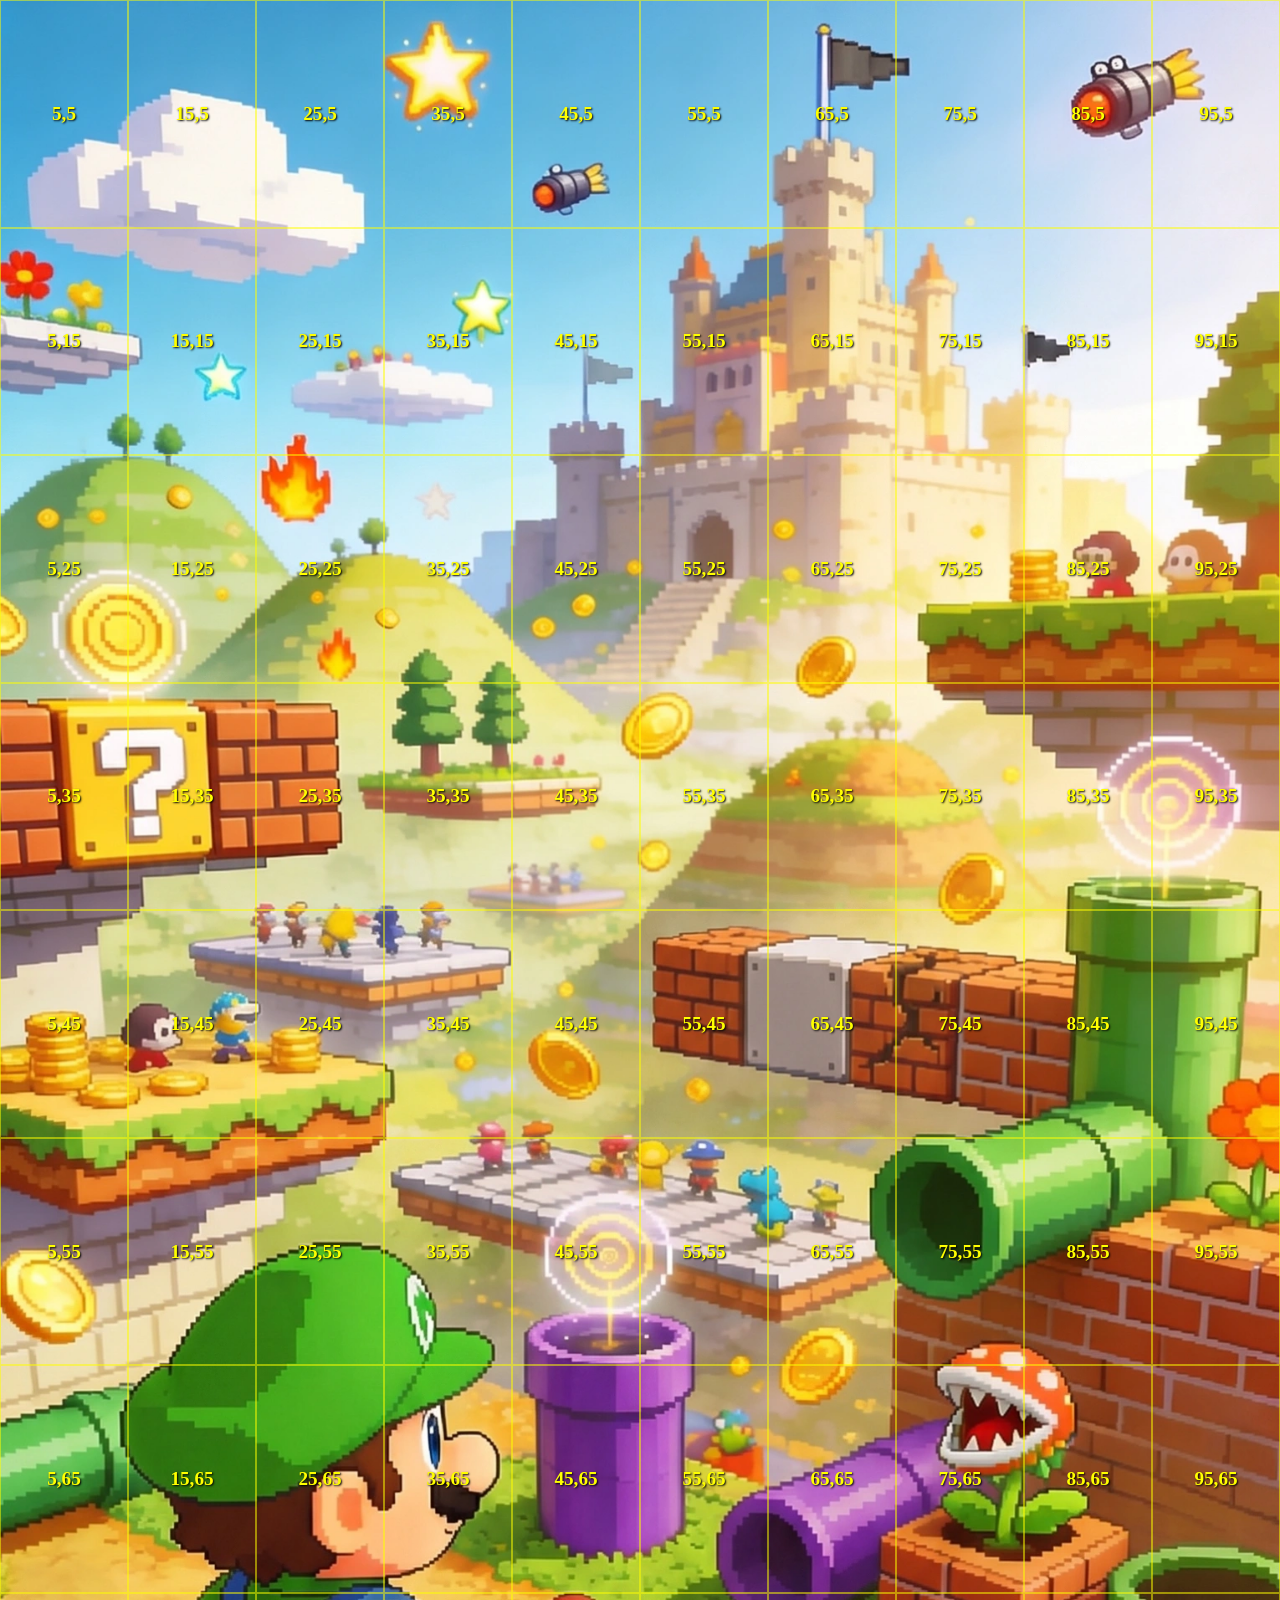
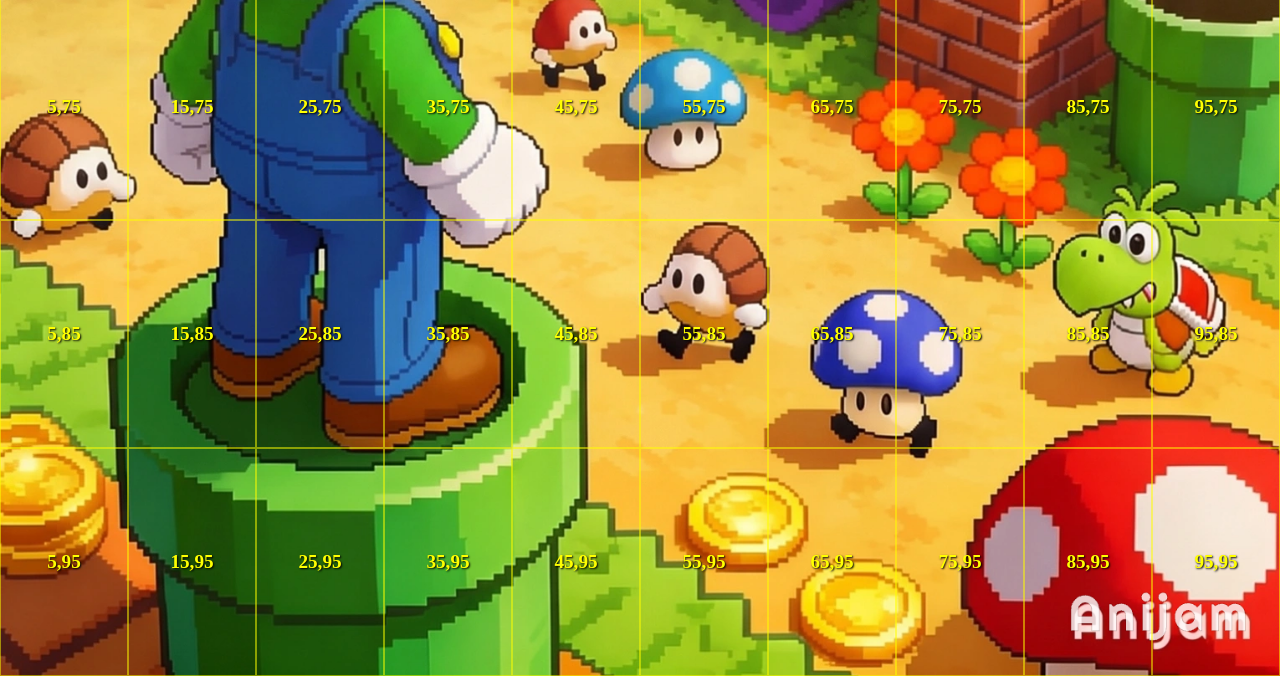
<file: scratch/grid.html>
<!DOCTYPE html>
<html>
<head>
<style>
  body { margin: 0; padding: 0; background: #333; }
  .container { position: relative; width: 100vw; height: auto; }
  img { width: 100%; display: block; }
  .grid {
    position: absolute; top: 0; left: 0; right: 0; bottom: 0;
    pointer-events: none;
    display: grid;
    grid-template-columns: repeat(10, 1fr);
    grid-template-rows: repeat(10, 1fr);
  }
  .cell { border: 1px solid rgba(255,255,0,0.5); position: relative; }
  .cell::after {
    content: attr(data-coord);
    position: absolute;
    top: 50%; left: 50%;
    transform: translate(-50%, -50%);
    color: yellow;
    font-size: 1.5vw;
    font-weight: bold;
    text-shadow: 1px 1px 2px black;
  }
</style>
</head>
<body>
  <div class="container">
    <img src="../assets/encuentra_las_diferencias_solucion.png">
    <div class="grid" id="grid"></div>
  </div>
  <script>
    const grid = document.getElementById('grid');
    for (let y = 0; y < 10; y++) {
      for (let x = 0; x < 10; x++) {
        const cell = document.createElement('div');
        cell.className = 'cell';
        cell.setAttribute('data-coord', `${x*10+5},${y*10+5}`);
        grid.appendChild(cell);
      }
    }
  </script>
</body>
</html>
</file>
